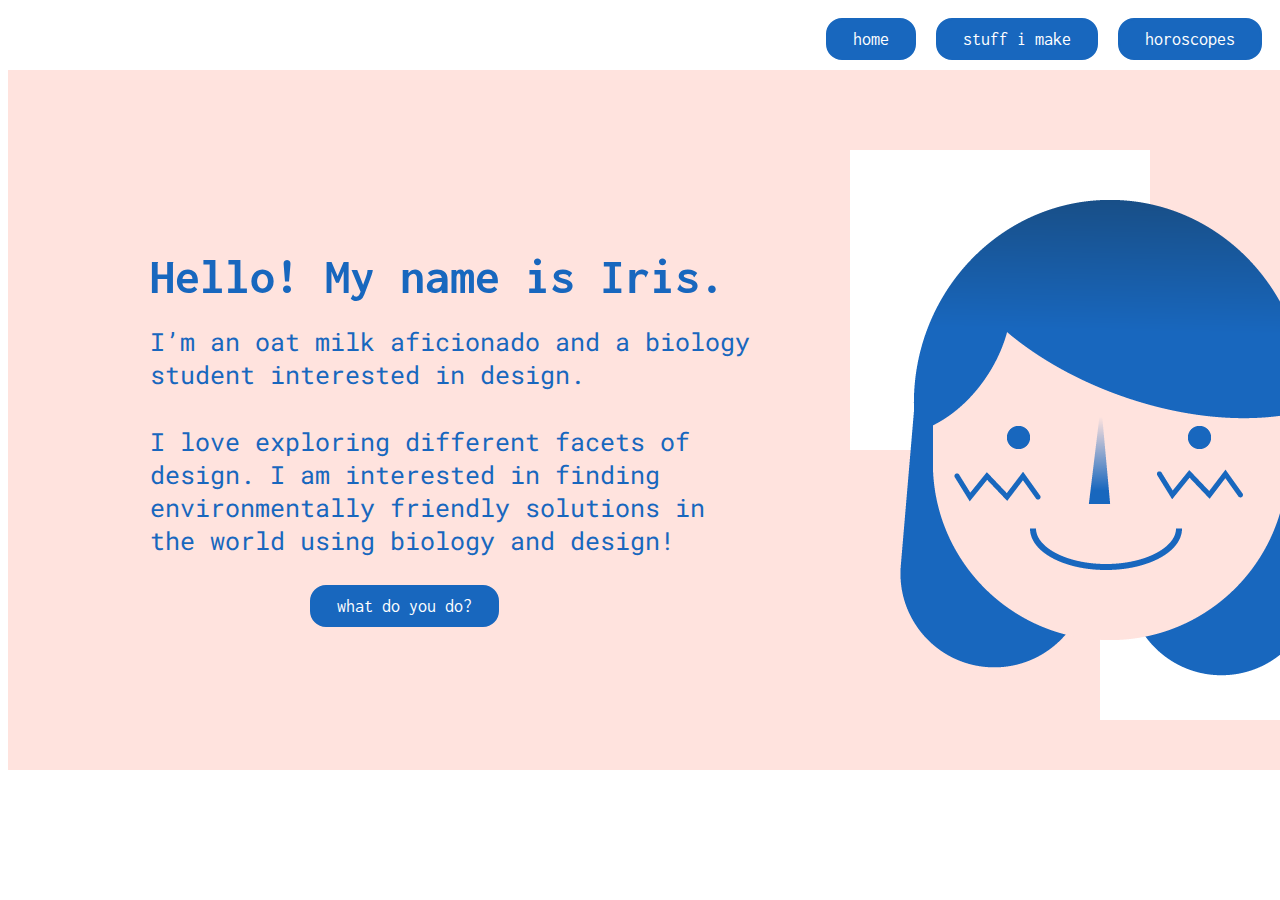
<file: index.html>
<!DOCTYPE html>
<head>
    <title> Iris's WDD Project </title>
    <link rel="stylesheet" type="text/css"
         href="assets/styles/Home.css">
    <link href="https://fonts.googleapis.com/css?family=Inconsolata|Roboto+Mono&display=swap" rel="stylesheet">
</head>

<body>
  <header>
      <a href = "index.html"><button id='button1' class='navbar'>home</button></a>
      <a href = "Portfolio.html"><button id='button2' class='navbar'>stuff i make</button></a>
      <a href = "Interactive.html"><button id='button3' class='navbar'>horoscopes</button></a>
  </header>

  <div class="pinksquare"> </div>

  <div class="whitesquare1"></div>
  <div class="whitesquare2"></div>

  <div class = "friendly-icon">
    <img src= "assets/images/friendly-icon.png" />
  </div>

  <div class="introheader-container">
    <p> Hello! My name is Iris.</p>
  </div>

  <div class="introtext-container">
    <p> I’m an oat milk aficionado and a biology student interested in design. </p>
   </div>
  <div class="introtext2-container">
    <p> I love exploring different facets of design. I am interested in finding environmentally friendly solutions in the world using biology and design! </p>
  </div>

  <a href = "Portfolio.html"><button id='morebutton'>what do you do?</button>

</body>
</file>
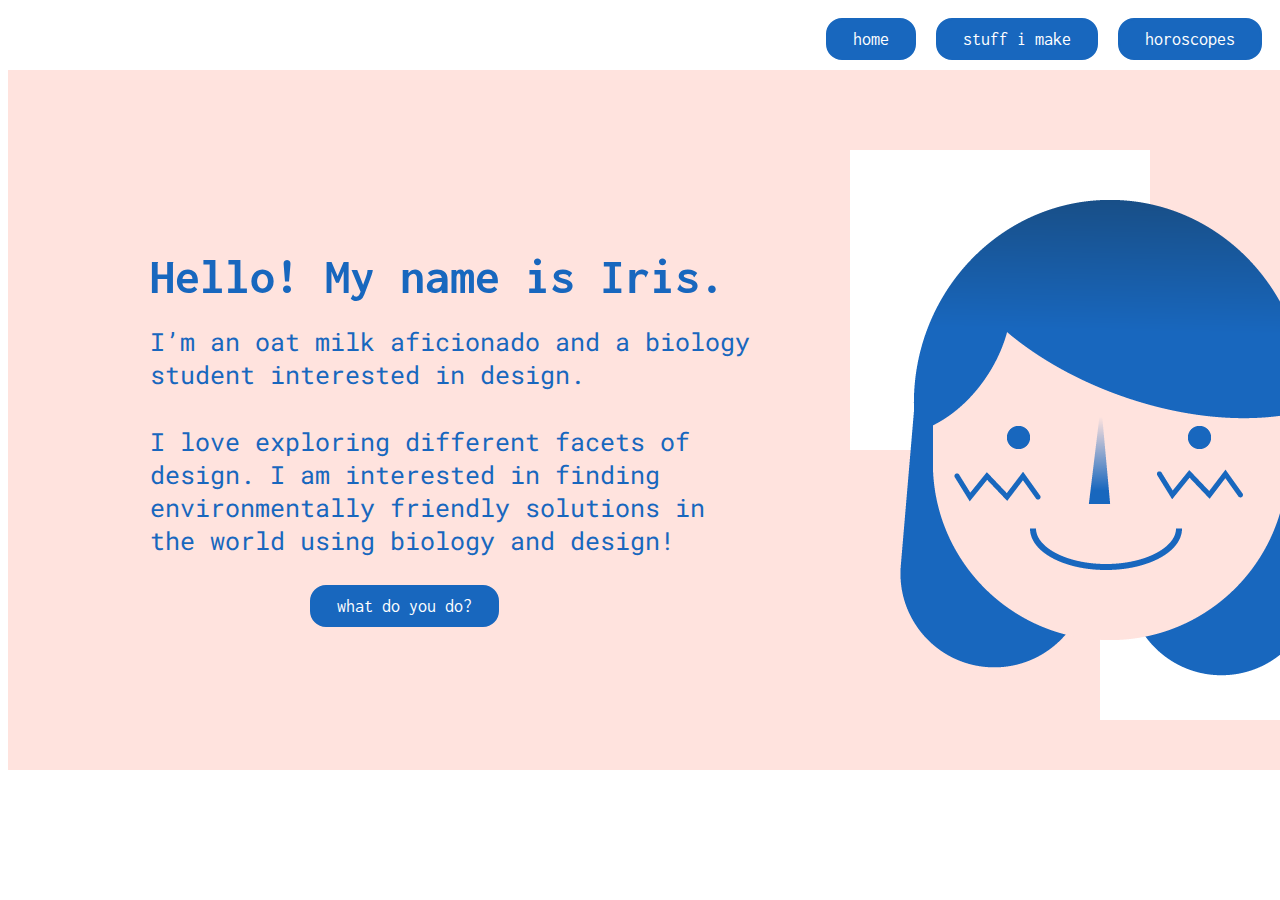
<file: Home.html>
<!DOCTYPE html>
<head>
    <title> Iris's WDD Project </title>
    <link rel="stylesheet" type="text/css"
         href="assets/styles/Home.css">
    <link href="https://fonts.googleapis.com/css?family=Inconsolata|Roboto+Mono&display=swap" rel="stylesheet">
</head>

<body>
  <header>
      <a href = "Home.html"><button id='button1' class='navbar'>home</button></a>
      <a href = "Portfolio.html"><button id='button2' class='navbar'>stuff i make</button></a>
      <a href = "Interactive.html"><button id='button3' class='navbar'>horoscopes</button></a>
  </header>

  <div class="pinksquare"> </div>

  <div class="whitesquare1"></div>
  <div class="whitesquare2"></div>

  <div class = "friendly-icon">
    <img src= "assets/images/friendly-icon.png" />
  </div>

  <div class="introheader-container">
    <p> Hello! My name is Iris.</p>
  </div>

  <div class="introtext-container">
    <p> I’m an oat milk aficionado and a biology student interested in design. </p>
   </div>
  <div class="introtext2-container">
    <p> I love exploring different facets of design. I am interested in finding environmentally friendly solutions in the world using biology and design! </p>
  </div>

  <button id='morebutton' onclick="href = Portfolio.html;">what do you do?</button>

</body>
</file>
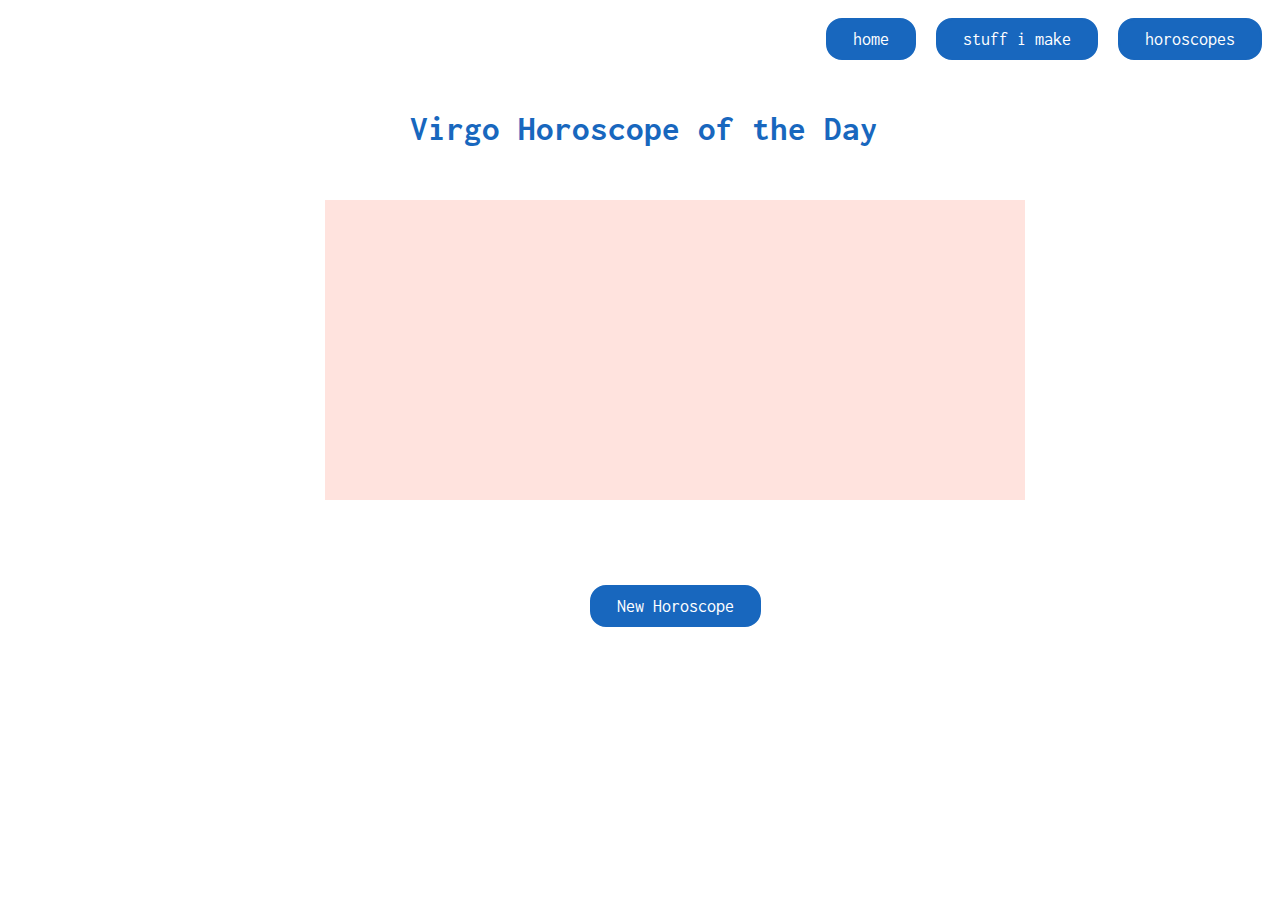
<file: Interactive.html>
<!DOCTYPE html>
<head>
  <title> Horoscopes </title>
  <link rel="stylesheet" type="text/css"
       href="assets/styles/Interactive.css">
  <link href="https://fonts.googleapis.com/css?family=Inconsolata|Roboto+Mono&display=swap" rel="stylesheet">

</head>

<body>
  <header>
      <a href = "index.html"><button id='button1' class='navbar'>home</button></a>
      <a href = "Portfolio.html"><button id='button2' class='navbar'>stuff i make</button></a>
      <a href = "Interactive.html"><button id='button3' class='navbar'>horoscopes</button></a>
  </header>

  <div class="virgo">
    <p> Virgo Horoscope of the Day </p>
  </div>

  <div id="horoscope-display"> </div>
  <button id="newvirgo" onclick="newHoroscope()">New Horoscope</button>
  <script src="assets/scripts/horoscope.js"></script>
</body>
</html>
</file>
<file: assets/styles/Home.css>
body {
	background-color: #FFFFFF;
	font-family: 'Inconsolata';
	color: #1867be;
}

.navbar {
  background-color: #1867be;
  border: 2px solid #1867be;
  padding: 10px 25px;
  text-align: center;
  font-family: 'Inconsolata';
  display: inline-block;
  font-size: 18px;
  color: #FFFFFF;
  border-radius: 16px;
  transition-duration: 0.3s;
  margin: 10px;
}

header {
  display: flex;
  justify-content: flex-end;
}

.navbar:hover {
  background-color: #FFFFFF;
  color: #1867be;
}


.pinksquare {
  position: absolute;
	background-color: #ffe3de;
  height: 700px;
  width: 100%;
}

.whitesquare1 {
  position: absolute;
	background-color: #FFFFFF;
  height: 300px;
  width: 300px;
  top: 150px;
  left: 850px;
  animation-name: squareslide1;
  animation-duration: 1s;
  animation-iteration-count: 1;
}

.whitesquare2 {
  position: absolute;
	background-color: #FFFFFF;
  height: 300px;
  width: 300px;
  top: 420px;
  left: 1100px;
  animation-name: squareslide2;
  animation-duration: 1s;
  animation-iteration-count: 1;
}


.friendly-icon {
  position: absolute;
  top: 200px;
  left: 900px;
}

.introheader-container {
  position: absolute;
  overflow-wrap: normal;
  font-family: 'Inconsolata';
  font-size: 50px;
  font-weight: bold;
  top: 200px;
  left: 150px;
}

.introtext-container {
  position: absolute;
  height: 150px;
  width: 600px;
  overflow-wrap: normal;
  font-family: 'Roboto Mono';
  font-size: 25px;
  top: 300px;
  left: 150px;
}

.introtext2-container {
  position: absolute;
  height: 150px;
  width: 600px;
  overflow-wrap: normal;
  font-family: 'Roboto Mono';
  font-size: 25px;
  top: 400px;
  left: 150px;
}

#morebutton {
  position: absolute;
  top: 575px;
  left: 300px;
  background-color: #1867be;
  border: 2px solid #1867be;
  padding: 10px 25px;
  text-align: center;
  font-family: 'Inconsolata';
  display: inline-block;
  font-size: 18px;
  color: #FFFFFF;
  border-radius: 16px;
  transition-duration: 0.3s;
  margin: 10px;
}

#morebutton:hover {
  background-color: #FFFFFF;
  color: #1867be;
}

@keyframes squareslide1 {
  0% {
    left: 0px;
  }
  100% {
    left: 850px;
  }
}

@keyframes squareslide2 {
  0% {
    left: 0px;
  }
  100% {
    left: 1100px;
  }
}
</file>
<file: assets/styles/Interactive.css>
body {
	background-color: #FFFFFF;
	font-family: 'Inconsolata';
	color: #1867be;
}

.navbar {
  background-color: #1867be;
  border: 2px solid #1867be;
  padding: 10px 25px;
  text-align: center;
  font-family: 'Inconsolata';
  display: inline-block;
  font-size: 18px;
  color: #FFFFFF;
  border-radius: 16px;
  transition-duration: 0.3s;
  margin: 10px;
}

header {
  display: flex;
  justify-content: flex-end;
}

.navbar:hover {
  background-color: #FFFFFF;
  color: #1867be;
}

.virgo {
  position: absolute;
  overflow-wrap: normal;
  font-family: 'Inconsolata';
  font-size: 35px;
  font-weight: bold;
  top: 75px;
  left: 32%;
}

#newvirgo {
  position: absolute;
  top: 575px;
  left: 580px;
  background-color: #1867be;
  border: 2px solid #1867be;
  padding: 10px 25px;
  text-align: center;
  font-family: 'Inconsolata';
  display: inline-block;
  font-size: 18px;
  color: #FFFFFF;
  border-radius: 16px;
  transition-duration: 0.3s;
  margin: 10px;
}

#newvirgo:hover {
  background-color: #FFFFFF;
  color: #1867be;
}

#horoscope-display {
  width: 700px;
  height: 300px;
  background-color: #ffe3de;
  position: absolute;
  top: 200px;
  left: 325px;
  font-size: 25px;
  text-align: center;
}
</file>
